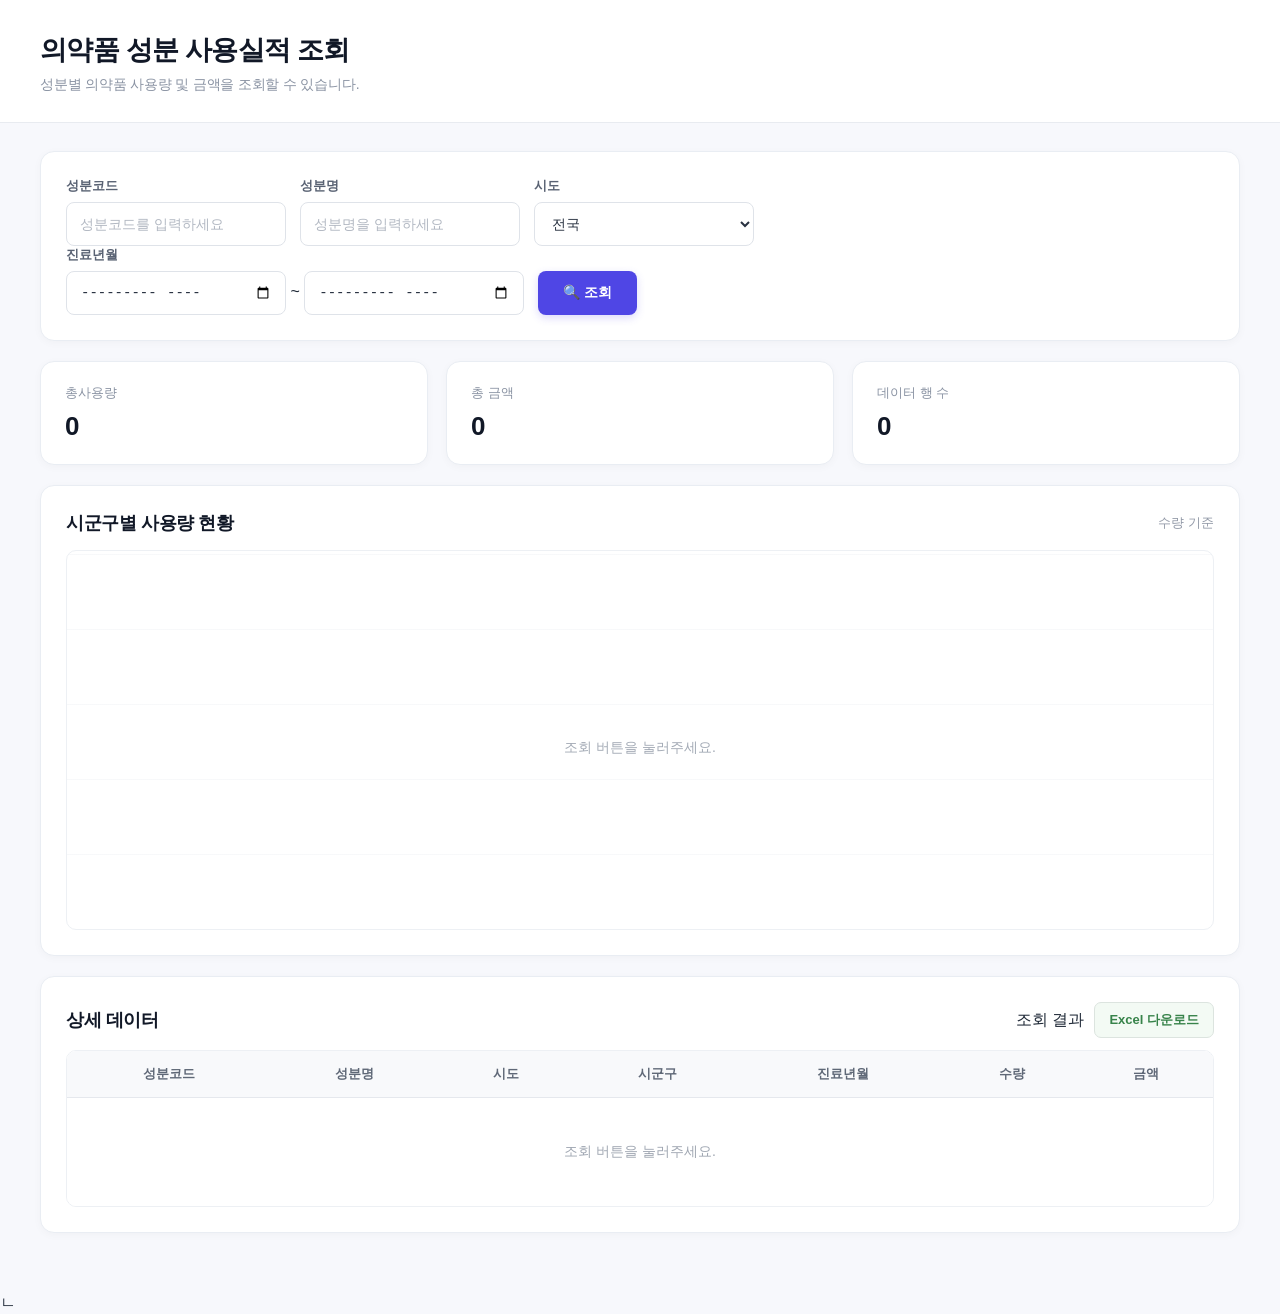
<file: index.html>
<!DOCTYPE html>
<html lang="ko">

<head>
    <meta charset="UTF-8">

    <meta
        name="viewport"
        content="width=device-width, initial-scale=1.0"
    >

    <title>의약품 성분 사용실적 조회</title>

    <link
        rel="stylesheet"
        href="style.css"
    >
</head>


<body>


    <!-- ==========================================
         Header
    ========================================== -->

    <header class="header">

        <div class="header-content">

            <h1>
                의약품 성분 사용실적 조회
            </h1>

            <p>
                성분별 의약품 사용량 및 금액을 조회할 수 있습니다.
            </p>

        </div>

    </header>



    <!-- ==========================================
         Main
    ========================================== -->

    <main class="container">


        <!-- ======================================
             조회 조건
        ======================================= -->

        <section class="card search-card">

            <div class="search-form">


                <div class="input-row">
                    <!-- 성분코드 -->

                    <div class="input-group">

                        <label for="ingredientCode">
                            성분코드
                        </label>

                        <input
                            type="text"
                            id="ingredientCode"
                            placeholder="성분코드를 입력하세요"
                        >

                    </div>

                    <!-- 성분명 -->

                    <div class="input-group">

                        <label for="ingredientName">
                            성분명
                        </label>
                        <input
                            type="text"
                            id="ingredientName"
                            placeholder="성분명을 입력하세요"
                        >

                    </div>


                    <!-- 시도 -->

                    <div class="input-group">

                        <label for="region">
                            시도
                        </label>

                        <select id="region">

                            <option value="전체">
                                전국
                            </option>

                        </select>

                    </div>


                </div>



                <!-- ==================================
                     진료년월 + 조회 버튼
                =================================== -->

                <div class="input-row">

                    <div class="input-group date-group">

                        <label>
                            진료년월
                        </label>

                        <div class="date-inputs">

                            <input
                                type="month"
                                id="startMonth"
                            >

                            <span>
                                ~
                            </span>

                            <input
                                type="month"
                                id="endMonth"
                            >

                        </div>

                    </div>


                    <button
                        type="button"
                        id="searchButton"
                        class="search-button"
                    >
                        🔍 조회
                    </button>

                </div>


            </div>

        </section>



        <!-- ==========================================
             요약 정보
        =========================================== -->

        <section class="summary">


            <!-- 총 수량 -->

            <div class="summary-card">

                <div class="summary-title">
                    총사용량
                </div>

                <div
                    id="totalQuantity"
                    class="summary-value"
                >
                    0
                </div>

            </div>



            <!-- 총 금액 -->

            <div class="summary-card">

                <div class="summary-title">
                    총 금액
                </div>

                <div
                    id="totalAmount"
                    class="summary-value"
                >
                    0
                </div>

            </div>



            <!-- 조회 건수 -->

            <div class="summary-card">

                <div class="summary-title">
                    데이터 행 수
                </div>

                <div
                    id="totalCount"
                    class="summary-value"
                >
                    0
                </div>

            </div>


        </section>



        <!-- ==========================================
             시군구별 사용량 차트
        =========================================== -->

        <section class="card">


            <div class="section-header">

                <h2>
                    시군구별 사용량 현황
                </h2>

                <span>
                    수량 기준
                </span>

            </div>


            <div
                id="usageChart"
                class="chart"
            >

                <div class="chart-empty">
                    조회 버튼을 눌러주세요.
                </div>

            </div>


        </section>



        <!-- ==========================================
             상세 데이터
        =========================================== -->

        <section class="card">


            <div class="section-header">


                <h2>
                    상세 데이터
                </h2>


                <div class="result-actions">

                    <span>
                        조회 결과
                    </span>

                    <button
                        type="button"
                        id="excelButton"
                        class="excel-button"
                    >
                        Excel 다운로드
                    </button>

                </div>


            </div>



            <div class="table-wrapper">

                <table>

                    <thead>

                        <tr>

                            <th>
                                성분코드
                            </th>

                            <th>
                                성분명
                            </th>

                            <th>
                                시도
                            </th>

                            <th>
                                시군구
                            </th>

                            <th>
                                진료년월
                            </th>

                            <th>
                                수량
                            </th>

                            <th>
                                금액
                            </th>

                        </tr>

                    </thead>


                    <tbody id="resultTableBody">

                        <tr>

                            <td
                                colspan="7"
                                class="empty"
                            >
                                조회 버튼을 눌러주세요.
                            </td>

                        </tr>

                    </tbody>

                </table>

            </div>


        </section>


    </main>



    <!-- ==========================================
         JavaScript
    =========================================== -->

    <script src="js/app.js"></script>


</body>

</html>ㄴ
</file>
<file: style.css>
/* ==========================================
   Reset
========================================== */

* {
    box-sizing: border-box;
}

html {
    scroll-behavior: smooth;
}

body {
    margin: 0;
    font-family:
        "Pretendard",
        "Noto Sans KR",
        Arial,
        sans-serif;

    background: #f7f8fc;
    color: #1f2937;
}


/* ==========================================
   Header
========================================== */

.header {
    background: #ffffff;
    border-bottom: 1px solid #e8ebf0;
}

.header-content {
    width: 1200px;
    max-width: 94%;
    margin: 0 auto;
    padding: 32px 0 28px;
}

.header h1 {
    margin: 0 0 8px;
    font-size: 27px;
    font-weight: 750;
    letter-spacing: -0.7px;
    color: #111827;
}

.header p {
    margin: 0;
    color: #8a93a3;
    font-size: 14px;
    letter-spacing: -0.2px;
}


/* ==========================================
   Container
========================================== */

.container {
    width: 1200px;
    max-width: 94%;
    margin: 28px auto 60px;
}


/* ==========================================
   Card
========================================== */

.card {
    background: #ffffff;

    border: 1px solid #e9edf3;
    border-radius: 14px;

    padding: 25px;

    margin-bottom: 20px;

    box-shadow:
        0 2px 8px rgba(15, 23, 42, 0.03);

    transition:
        box-shadow 0.2s ease,
        transform 0.2s ease;
}

.card:hover {
    box-shadow:
        0 8px 25px rgba(15, 23, 42, 0.06);
}

.card h2 {
    margin: 0 0 20px;

    font-size: 18px;
    font-weight: 700;

    color: #111827;

    letter-spacing: -0.4px;
}


/* ==========================================
   Search
========================================== */

.search-box {
    display: flex;

    align-items: flex-end;

    gap: 14px;

    flex-wrap: wrap;
}

.input-group {
    display: flex;

    flex-direction: column;

    gap: 7px;
}

.input-group label {
    font-size: 13px;

    font-weight: 600;

    color: #596273;
}

.input-group input,
.input-group select {
    width: 220px;
    height: 44px;

    padding: 0 13px;

    border: 1px solid #dfe3e9;
    border-radius: 8px;

    background: #ffffff;

    color: #293241;

    font-size: 14px;

    outline: none;

    transition:
        border-color 0.2s ease,
        box-shadow 0.2s ease;
}

.input-group input::placeholder {
    color: #b2b8c2;
}

.input-group input:hover,
.input-group select:hover {
    border-color: #c5cbd5;
}

.input-group input:focus,
.input-group select:focus {
    border-color: #6366f1;

    box-shadow:
        0 0 0 3px rgba(99, 102, 241, 0.10);
}


/* ==========================================
   Input Row (성분코드 / 성분명)
========================================== */

.input-row {
    display: flex;

    align-items: flex-end;

    gap: 14px;

    flex-wrap: wrap;
}


/* ==========================================
   Search Button
========================================== */

.search-button {
    height: 44px;

    padding: 0 25px;

    border: none;
    border-radius: 8px;

    background: #4f46e5;

    color: #ffffff;

    font-size: 14px;
    font-weight: 600;

    cursor: pointer;

    box-shadow:
        0 3px 8px rgba(79, 70, 229, 0.20);

    transition:
        background 0.2s ease,
        transform 0.15s ease,
        box-shadow 0.2s ease;
}

.search-button:hover {
    background: #4338ca;

    box-shadow:
        0 5px 12px rgba(79, 70, 229, 0.25);
}

.search-button:active {
    transform: translateY(1px);
}


/* ==========================================
   Summary
========================================== */

.summary {
    display: grid;

    grid-template-columns:
        repeat(3, 1fr);

    gap: 18px;

    margin-bottom: 20px;
}

.summary-card {
    position: relative;

    background: #ffffff;

    border: 1px solid #e9edf3;
    border-radius: 14px;

    padding: 22px 24px;

    overflow: hidden;

    box-shadow:
        0 2px 8px rgba(15, 23, 42, 0.03);
}

/* .summary-card::after {
    content: "";

    position: absolute;

    right: -25px;
    top: -25px;

    width: 90px;
    height: 90px;

    border-radius: 50%;

    background: #eef2ff;
} */

.summary-title {
    position: relative;
    z-index: 1;

    color: #8a93a3;

    font-size: 13px;
    font-weight: 500;

    margin-bottom: 9px;
}

.summary-value {
    position: relative;
    z-index: 1;

    font-size: 26px;

    font-weight: 750;

    color: #111827;

    letter-spacing: -0.7px;
}


/* ==========================================
   Section Header
========================================== */

.section-header {
    display: flex;

    align-items: center;

    justify-content: space-between;

    gap: 15px;
}

.section-header h2 {
    margin: 0;

    font-size: 18px;

    font-weight: 700;

    color: #111827;
}

.section-header > span {
    color: #9299a7;

    font-size: 13px;
}


/* ==========================================
   Result Actions
========================================== */

.result-actions {
    display: flex;

    align-items: center;

    gap: 10px;
}

.excel-button {
    height: 36px;

    padding: 0 14px;

    border: 1px solid #dce4df;

    border-radius: 7px;

    background: #f3faf4;

    color: #37834a;

    cursor: pointer;

    font-size: 13px;
    font-weight: 600;

    transition: all 0.2s ease;
}

.excel-button:hover {
    background: #e8f6ea;

    border-color: #b9d8bf;
}


/* ==========================================
   Chart
========================================== */

.chart {
    height: 380px;

    display: flex;

    align-items: flex-end;

    gap: 14px;

    padding: 35px 20px 20px;

    margin-top: 15px;

    border: 1px solid #edf0f4;

    border-radius: 10px;

    background:
        repeating-linear-gradient(
            to top,
            #ffffff 0,
            #ffffff 74px,
            #f0f2f5 75px
        );

    overflow-x: auto;
}

.chart-empty {
    width: 100%;

    text-align: center;

    color: #a4abb6;

    margin: auto;

    font-size: 14px;
}

.bar-item {
    min-width: 55px;

    height: 100%;

    display: flex;

    flex-direction: column;

    align-items: center;

    justify-content: flex-end;
}

.bar-value {
    font-size: 11px;

    color: #6b7280;

    margin-bottom: 6px;

    white-space: nowrap;

    font-weight: 500;
}

.bar {
    width: 34px;

    min-height: 3px;

    background:
        linear-gradient(
            to top,
            #4f46e5,
            #818cf8
        );

    border-radius: 6px 6px 2px 2px;

    transition:
        height 0.4s ease,
        opacity 0.2s ease;
}

.bar:hover {
    opacity: 0.8;
}

.bar-label {
    margin-top: 9px;

    font-size: 12px;

    color: #6b7280;

    white-space: nowrap;
}


/* ==========================================
   Table
========================================== */

.table-wrapper {
    overflow-x: auto;

    margin-top: 12px;

    border: 1px solid #edf0f4;

    border-radius: 10px;
}

table {
    width: 100%;

    border-collapse: collapse;

    margin: 0;

    background: #ffffff;
}

th,
td {
    padding: 14px 12px;

    border-bottom: 1px solid #eef0f3;

    text-align: center;

    font-size: 13px;
}

th {
    background: #f8f9fb;

    color: #5f6877;

    font-weight: 650;

    white-space: nowrap;

    border-bottom: 1px solid #e5e8ed;
}

td {
    color: #374151;
}

tbody tr {
    transition: background 0.15s ease;
}

tbody tr:hover {
    background: #f8f9ff;
}

tbody tr:last-child td {
    border-bottom: none;
}

.empty {
    padding: 45px !important;

    color: #a0a7b2;

    font-size: 14px;
}


/* ==========================================
   Scrollbar
========================================== */

::-webkit-scrollbar {
    width: 7px;
    height: 7px;
}

::-webkit-scrollbar-track {
    background: transparent;
}

::-webkit-scrollbar-thumb {
    background: #d4d8df;

    border-radius: 10px;
}

::-webkit-scrollbar-thumb:hover {
    background: #b8bec8;
}


/* ==========================================
   Responsive
========================================== */

@media (max-width: 900px) {

    .summary {
        grid-template-columns: 1fr;
    }

    .search-box {
        align-items: stretch;
    }

    .input-group {
        flex: 1;
        min-width: 180px;
    }

    .input-group input,
    .input-group select {
        width: 100%;
    }

    .search-button {
        width: 100%;
    }
}


@media (max-width: 600px) {

    .header-content {
        padding: 24px 0;
    }

    .header h1 {
        font-size: 23px;
    }

    .container {
        margin-top: 20px;
    }

    .card {
        padding: 18px;

        border-radius: 11px;
    }

    .summary-card {
        padding: 18px;
    }

    .section-header {
        align-items: flex-start;

        flex-direction: column;
    }

    .result-actions {
        width: 100%;
    }

    .excel-button {
        width: 100%;
    }

    .chart {
        height: 300px;

        padding-left: 12px;
        padding-right: 12px;
    }
}
</file>
